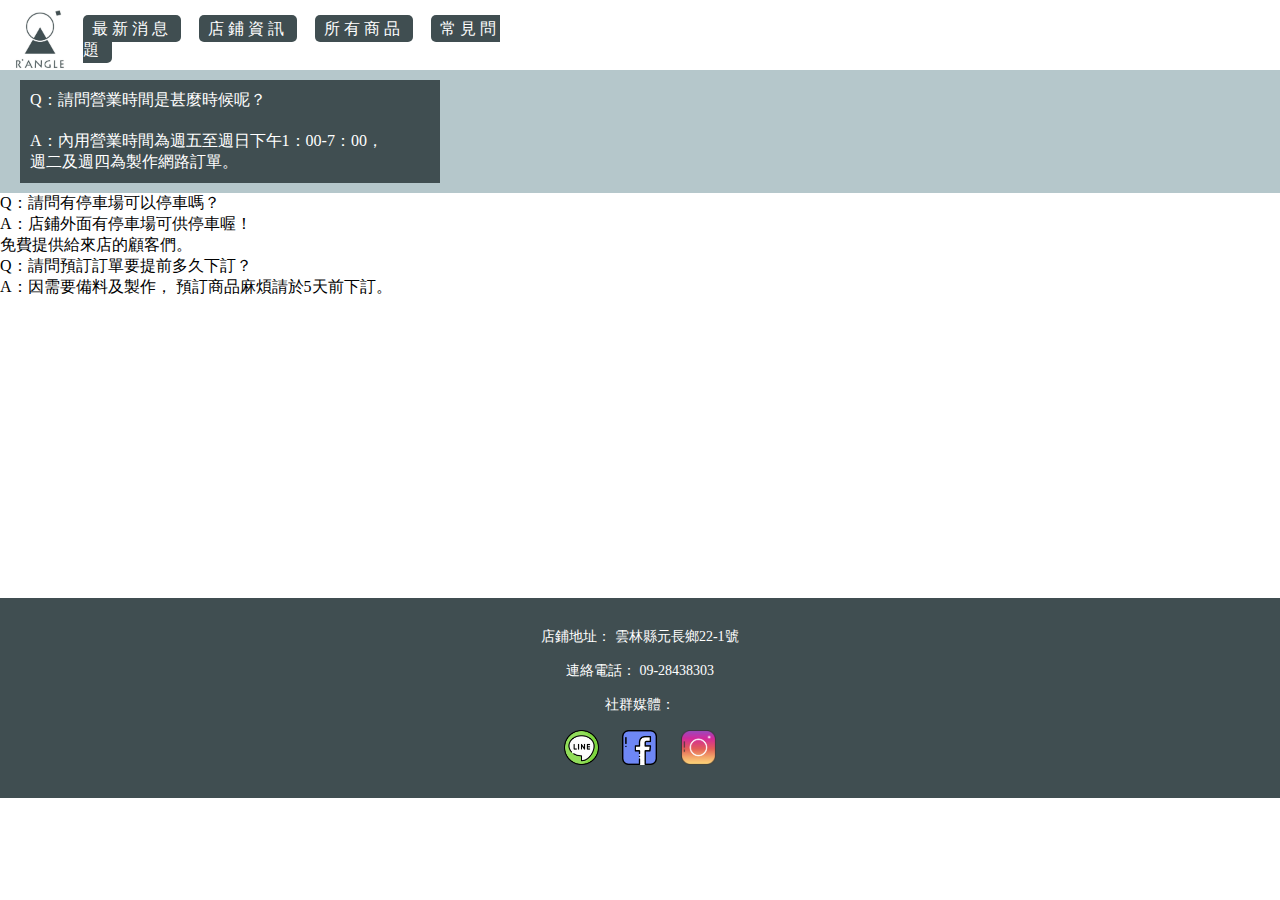
<file: M/common_problem.html>
<!DOCTYPE html>
<html lang="en">
<head>
    <link href="css/common.css" rel="stylesheet">
    <meta charset="UTF-8">
    <meta name="viewport" content="width=device-width, initial-scale=1.0">
    <title>方島R角_RAngle</title>
</head>
<body>
    <!-- 導覽列 -->
    <nav>
        <div class="angry">
            <div class="navone">
                <a class="sqlogo" href="index.html"><img src="images/logoone.jpg" alt=""/></a>
                
                <div class="says">
                    <a class="news" href="news.html">最新消息</a>
                    <a class="info" href="information.html">店鋪資訊</a>
                    <a class="produ" href="proudcts.html">所有商品</a>
                    <a class="common" href="common_problem.html">常見問題</a>
                </div>
            </div>

            <ul class="list" >
        
                <a class="list_title" href="" ><img src="images/burger-bar.png" alt=""/></a>
                <div class="drop">
                    <li class="item">
                        <a class="nnews" href="news.html">最新消息</a>
                    </li>
                    <li class="item">
                        <a class="iinfo" href="information.html">店鋪資訊</a>
                    </li>
                    <li class="item">
                        <a class="ppro" href="proudcts.html">所有商品</a>
                    </li>
                    <li class="item">
                        <a class="ccom" href="common_problem.html">常見問題</a>
                    </li>
                </div>
                </ul>
    </nav>


    <div class="all">
        <!--第一個問題-->
        <div class="qone">
            <p class="qone_q">
                Q：請問營業時間是甚麼時候呢？
            </p>
            <p class="qone_a">
                A：內用營業時間為週五至週日下午1：00-7：00，<br>
                   週二及週四為製作網路訂單。
            </p>
        </div>

        <!--第二個問題-->
        <div class="qtwo">
            <p class="qtwo_q">
                Q：請問有停車場可以停車嗎？
            </p>
            <p class="qtwo_a">
                A：店鋪外面有停車場可供停車喔！<br>
                   免費提供給來店的顧客們。
            </p>
        </div>

        <!--第三個問題-->
        <div class="qthree">
            <p class="qthree_q">
                Q：請問預訂訂單要提前多久下訂？
            </p>
            <p class="qthree_a">
                A：因需要備料及製作，
                   預訂商品麻煩請於5天前下訂。
            </p>
        </div>


</div>
</body>

<footer class="foot">
    <div class="footfoot">
        <p class='footone'>
            店鋪地址：
            雲林縣元長鄉22-1號<br><br>
        </p>

        <p class='foottwo'>
            連絡電話：
            09-28438303
        </p>

        <p class='foottwo'>
            <br>社群媒體：<br><br>
            <div class="connect">
                <a class="line" href=""><img src="images/line2.png" alt=""/></a>
                <a class="fb" href="https://www.facebook.com/people/%E6%96%B9%E5%B3%B6R%E8%A7%92-Rangle-%E7%94%9C%E9%BB%9E%E5%B7%A5%E4%BD%9C%E5%AE%A4/100079168703067/"target="_blank"><img src="images/facebook2.png" alt=""/></a>
                <a class="ig" href="https://www.instagram.com/r.angle2020/?hl=zh-tw"target="_blank"><img src="images/ig2.png" alt=""/></a>
            </div>
        </p>
    </div>
</footer>

</html>
</file>
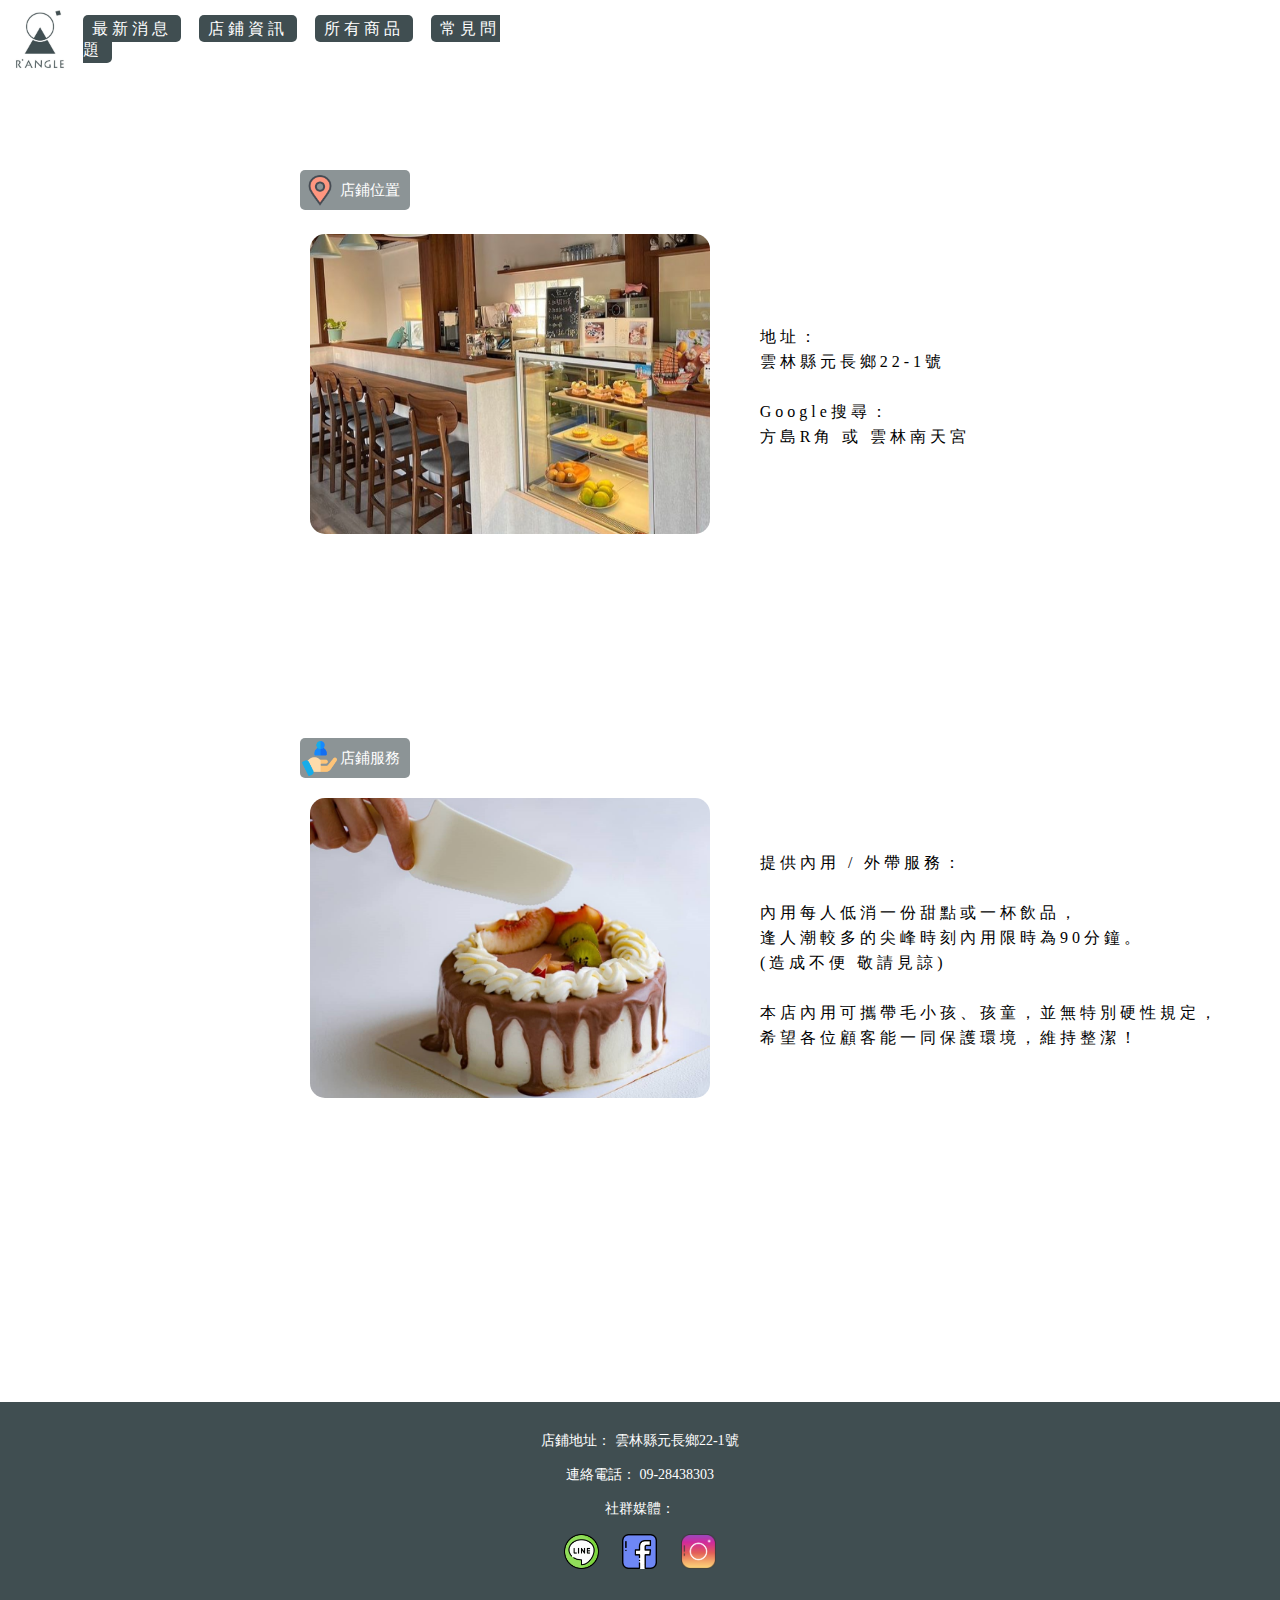
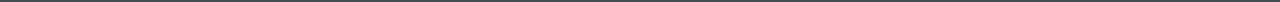
<file: M/information.html>
<!DOCTYPE html>
<html lang="en">
<head>
    <meta charset="UTF-8">
    <link href="css/information.css" rel="stylesheet">
    <meta name="viewport" content="width=device-width, initial-scale=1.0">
    <title>方島R角_RAngle</title>
</head>
<body>
    <!-- 導覽列 -->
    <nav>
        <div class="angry">
            <div class="navone">
                <a class="sqlogo" href="index.html"><img src="images/logoone.jpg" alt=""/></a>
                
                <div class="says">
                    <a class="news" href="news.html">最新消息</a>
                    <a class="info" href="information.html">店鋪資訊</a>
                    <a class="produ" href="proudcts.html">所有商品</a>
                    <a class="common" href="common_problem.html">常見問題</a>
                </div>
            </div>

            <ul class="list" >
        
                <a class="list_title" href="" ><img src="images/burger-bar.png" alt=""/></a>
                <div class="drop">
                    <li class="item">
                        <a class="nnews" href="news.html">最新消息</a>
                    </li>
                    <li class="item">
                        <a class="iinfo" href="information.html">店鋪資訊</a>
                    </li>
                    <li class="item">
                        <a class="ppro" href="proudcts.html">所有商品</a>
                    </li>
                    <li class="item">
                        <a class="ccom" href="common_problem.html">常見問題</a>
                    </li>
                </div>
                </ul>
    </nav>

    <!--內文-->
    <div class="all">

        <!-- 店鋪位置 -->
        <div class="loca">
            <div class="loca_one">
                <div class="loca_icon">
                    <img src="images/location.png" alt=""/>
                </div>

                <div class="loca_title">
                    <p>店鋪位置</p>
                </div>
            </div>


            <div class="loca_two">
                <div class="loca_photo">
                    <img src="images/eat.png" alt=""/>
                </div>
                <div class="loca_text">
                    <p>地址：<br>
                    雲林縣元長鄉22-1號<br><br>
                    
                    Google搜尋：<br>
                    方島R角 或 雲林南天宮
                    </p>
                </div>
            </div>
        </div>   
        
        <!-- 店鋪服務 -->
        <div class="service">
            <div class="ser_one">
                <div class="ser_icon">
                    <img src="images/customer.png" alt=""/>
                </div>

                <div class="ser_title">
                    <p>店鋪服務</p>
                </div>
            </div>


            <div class="ser_two">
                <div class="ser_photo">
                    <img src="images/cutcake.jpg" alt=""/>
                </div>
                <div class="ser_text">
                    <p>
                        提供內用 / 外帶服務：<br><br>

                        內用每人低消一份甜點或一杯飲品，<br>
                        逢人潮較多的尖峰時刻內用限時為90分鐘。<br>
                        (造成不便 敬請見諒)<br><br>
                        
                        本店內用可攜帶毛小孩、孩童，並無特別硬性規定，<br>
                        希望各位顧客能一同保護環境，維持整潔！
                    </p>
                </div>
            </div>
        </div>   
        

        


    </div>

</body>

<footer class="foot">
    <!-- 頁尾 -->
    <div class="footfoot">
        <p class='footone'>
            店鋪地址：
            雲林縣元長鄉22-1號<br><br>
        </p>

        <p class='foottwo'>
            連絡電話：
            09-28438303
        </p>

        <p class='foottwo'>
            <br>社群媒體：<br><br>
            <div class="connect">
                <a class="line" href=""><img src="images/line2.png" alt=""/></a>
                <a class="fb" href="https://www.facebook.com/people/%E6%96%B9%E5%B3%B6R%E8%A7%92-Rangle-%E7%94%9C%E9%BB%9E%E5%B7%A5%E4%BD%9C%E5%AE%A4/100079168703067/"target="_blank"><img src="images/facebook2.png" alt=""/></a>
                <a class="ig" href="https://www.instagram.com/r.angle2020/?hl=zh-tw"target="_blank"><img src="images/ig2.png" alt=""/></a>
            </div>
        </p>
    </div>
</footer>

</html>
</file>
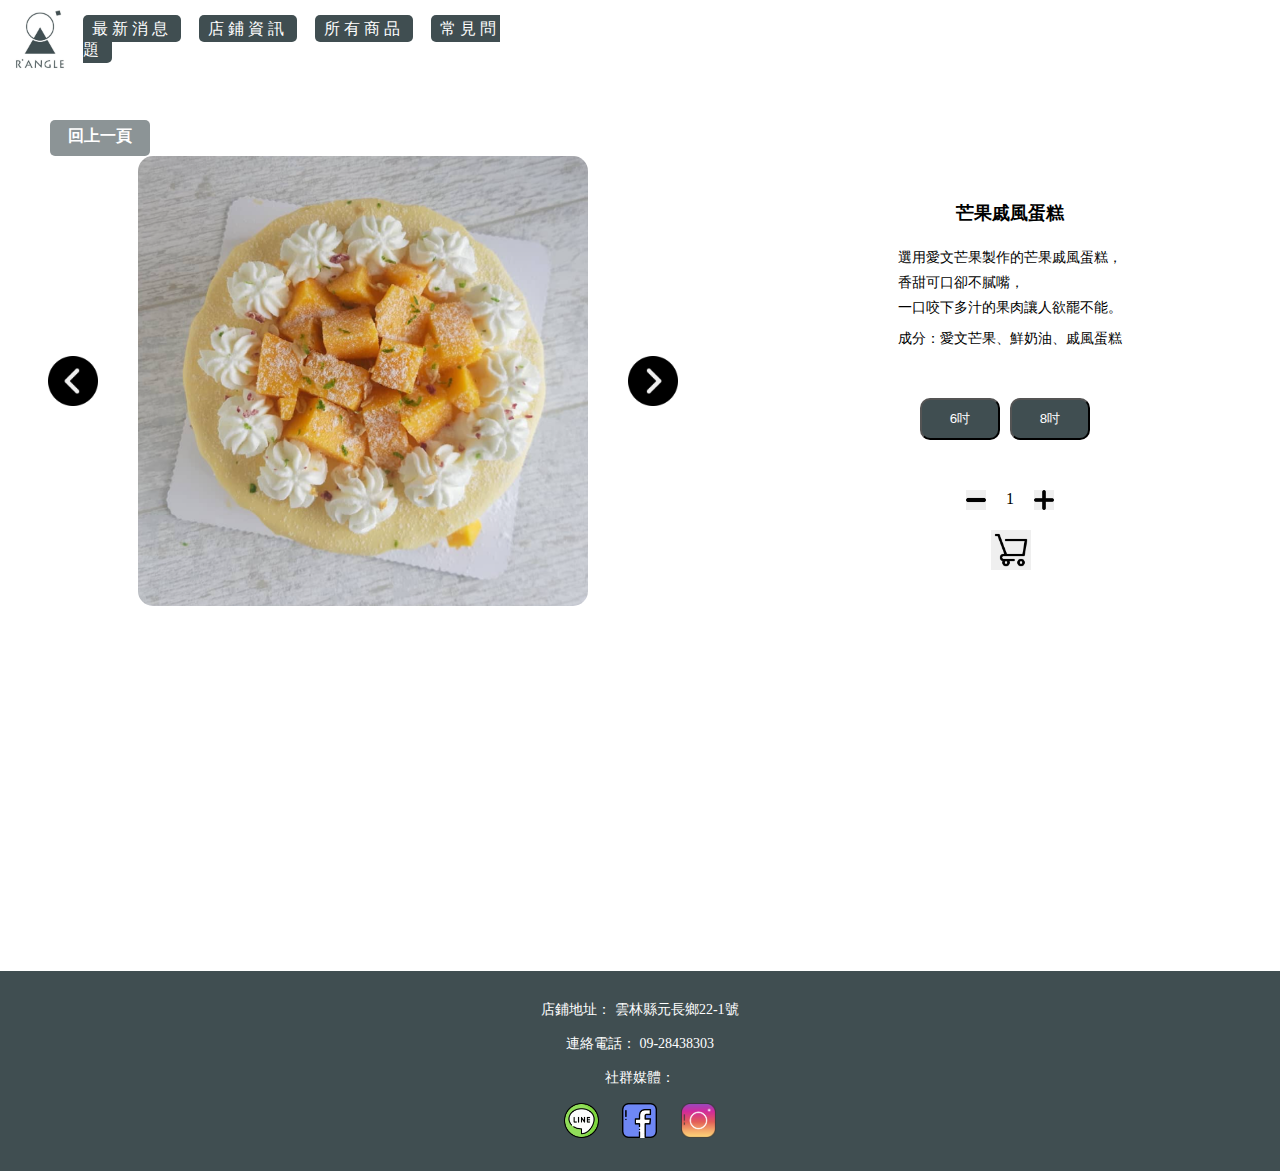
<file: M/proudct_mangocake.html>
<!DOCTYPE html>
<html lang="en">
<head>
    <link href="css/mangocake.css" rel="stylesheet">
    <meta charset="UTF-8">
    <meta name="viewport" content="width=device-width, initial-scale=1.0">
    <title>方島R角_RAngle</title>
</head>
<body>
    <!-- 導覽列 -->
    <nav>
        <div class="angry">
            <div class="navone">
                <a class="sqlogo" href="index.html"><img src="images/logoone.jpg" alt=""/></a>
                
                <div class="says">
                    <a class="news" href="news.html">最新消息</a>
                    <a class="info" href="information.html">店鋪資訊</a>
                    <a class="produ" href="proudcts.html">所有商品</a>
                    <a class="common" href="common_problem.html">常見問題</a>
                </div>
            </div>

            <ul class="list" >
        
                <a class="list_title" href="" ><img src="images/burger-bar.png" alt=""/></a>
                <div class="drop">
                    <li class="item">
                        <a class="nnews" href="news.html">最新消息</a>
                    </li>
                    <li class="item">
                        <a class="iinfo" href="information.html">店鋪資訊</a>
                    </li>
                    <li class="item">
                        <a class="ppro" href="proudcts.html">所有商品</a>
                    </li>
                    <li class="item">
                        <a class="ccom" href="common_problem.html">常見問題</a>
                    </li>
                </div>
                </ul>
    </nav>

    <div class="all">

        <div class="back">
             <a href="proudcts.html">回上一頁</a>
        </div>

        <div class="cakecake">
            <div class="mangocake">
                <div class="mangocakephoto">
                    <button class="arrow">
                        <img src="images/arrow.png" alt=""/>
                    </button>
                    <div class="photo">
                        <img src="images/man1.png" alt=""/>
                    </div>
                    <button class="next">
                        <img src="images/next.png" alt=""/>
                    </button>
                </div>

                <div class="mangocaketext">

                    <div class="name">
                        <p>芒果戚風蛋糕</p>
                    </div>
                    <div class="describe">
                        <p>選用愛文芒果製作的芒果戚風蛋糕，<br>香甜可口卻不膩嘴，<br>一口咬下多汁的果肉讓人欲罷不能。
                        </p>
                    </div>
                    <div class="element">
                        <p>成分：愛文芒果、鮮奶油、戚風蛋糕</p>
                    </div>

                    <div class="size">
                        <div>
                            <button class="six">6吋</button>
                        </div>
                        <div >
                            <button class="eight">8吋</button>
                        </div>
                    </div>

                    <div class="volume">
                        <button class="minus">
                            <img src="images/minus.png" alt=""/>
                        </button>
                       <div class="number">
                            1
                       </div>
                        <button class="plus">
                            <img src="images/plus.png" alt=""/>
                        </button>
                    </div>

                    <div class="buy">
                        <button class="buycar">
                        
                            <img src="images/cart.png" alt=""/>
                        </button>
                    </div>
                    

                </div>

            </div>
       </div>

    </div>
    
</body>

<footer class="foot">
    <div class="footfoot">
        <p class='footone'>
            店鋪地址：
            雲林縣元長鄉22-1號<br><br>
        </p>

        <p class='foottwo'>
            連絡電話：
            09-28438303
        </p>

        <p class='foottwo'>
            <br>社群媒體：<br><br>
            <div class="connect">
                <a class="line" href=""><img src="images/line2.png" alt=""/></a>
                <a class="fb" href="https://www.facebook.com/people/%E6%96%B9%E5%B3%B6R%E8%A7%92-Rangle-%E7%94%9C%E9%BB%9E%E5%B7%A5%E4%BD%9C%E5%AE%A4/100079168703067/"target="_blank"><img src="images/facebook2.png" alt=""/></a>
                <a class="ig" href="https://www.instagram.com/r.angle2020/?hl=zh-tw"target="_blank"><img src="images/ig2.png" alt=""/></a>
            </div>
        </p>
    </div>
</footer>


</html>
</file>
<file: M/css/common.css>
*{
    margin: 0;
    padding: 0;
    list-style: none;
    
}
::-webkit-scrollbar {
    width: 0;
  }

@font-face {
    font-family: 'Nagurigaki Crayon';
    src: url("c:\USERS\88690\APPDATA\LOCAL\MICROSOFT\WINDOWS\FONTS\CHALK (1).TTF");
  }

/*.listlist{
    visibility: hidden;
}*/

.drop{
    color: white;
}

.list{
    visibility: hidden;
    margin-right: 100px;
    margin-top: 250px;
    padding:0; /*清單左側會多約40px要消除*/
    display: inline;
    list-style: none;
    text-decoration: none;
    color: white;
    position: absolute;
    
    
}

.list_title{
   position: absolute;
}

.list img{
    height: 40px;
    width: 40px;
}

.list:focus .item{
    display: block;
}


.item{
    text-decoration: none;
    margin-bottom: 2px;
    border-bottom: none;
    display: none;
    position: relative;
    bottom:100%;
    margin-bottom: 20px;
}

.item a:hover{
    background-color: #708a90;
}

.list:hover .item{
    display: block;
}

.list:hover .list_title{
    visibility: hidden;
}

.nnews{
    padding-top: 100px;
    color: white;
    background-color: #404E51;
    padding:5px 9px;
    border-radius: 5px;
}

.iinfo{
    color: white;
    background-color: #404E51;
    padding:5px 9px;
    border-radius: 5px;
}

.ppro{
    color: white;
    background-color: #404E51;
    padding:5px 9px;
    border-radius: 5px;
}

.ccom{
    color: white;
    background-color: #404E51;
    padding:5px 9px;
    border-radius: 5px;
}

nav{
    background:rgb(255, 255, 255);
    height: 70px;
    width: auto;
    /*position:fixed;*/
    z-index: index 100;
    color: white;
    font-family: 'Nagurigaki Crayon';
    letter-spacing: 4px;
}

.angry{
    display: flex;
    flex-wrap:nowrap;
    justify-content:space-between;
    align-items:center;

}

nav a{
    text-decoration: none;
    font-size: 16px;
    color: white;
}

.navone{
    display: flex;
    align-items:center;
}

.sqlogo img{
    width: 60px;
    height: 60px;
    margin-left: 10px;
    margin-top: 10px;
}

.says{
    margin-top: 5px;
    margin-left: 13px;
}

.news{
    background-color: #404e51;
    padding:5px 9px;
    color: white;
    margin-right: 10px;
    border-radius: 5px;
}

.news:hover{
    background-color: #404e519a;
}

.info{
    background-color: #404E51;
    padding:5px 9px;
    color: white;
    margin-right: 10px;
    border-radius: 5px;
}

.info:hover{
    background-color: #404e519a;
}


.produ{
    background-color: #404E51;
    padding:5px 9px;
    color: white;
    margin-right: 10px;
    border-radius: 5px;
}

.produ:hover{
    background-color: #404e519a;
}




.common{
    background-color: #404E51;
    padding:5px 9px;
    color: white;
    margin-right: 838px;
    border-radius: 5px;
}

.common:hover{
    background-color: #404e519a;
}




.line img{
    width: 35px;
    height: 35px;
    
}

.fb img{
    width: 35px;
    height: 35px;
    margin-left: 20px;
    margin-right: 20px;
}

.ig img{
    width: 35px;
    height: 35px;
}

.qone{
    background-color:#85a3a99a;
    padding: 10px 20px;
}

.qone_q{
    font-size: 16px;
    color: white;
    background-color: #404E51;
    padding: 10px;
    width: 400px;
}

.qone_a{
    font-size: 16px;
    color: white;
    background-color: #404E51;
    padding: 10px;
    width: 400px;
}

.foot{
    display: flex;
    align-items: center;/*將內容上下至中*/
    justify-content: center;
    text-align: center;

    background-color: #404E51;
    height: 200px;
    
    font-size: 14px;
    color: white;
    margin-top: 300px;
}

@media (max-width:992px){/*螢幕寬度最大為991 平板套用*/
    


}

@media (max-width:768px){/*螢幕寬最大為767 手機套用*/

    .list{
        visibility: visible;
    }

    .bigname{
        font-size: 30px;
    }

    .says{
        display: none;
    }

    .run img{
        height: 200px;
        width: auto;
        margin-bottom: 200px;
    }

}
</file>
<file: M/css/information.css>
*{
    margin: 0;
    padding: 0;
    list-style: none;
    
}

::-webkit-scrollbar {
    width: 0;
  }

@font-face {
    font-family: 'Nagurigaki Crayon';
    src: url("c:\USERS\88690\APPDATA\LOCAL\MICROSOFT\WINDOWS\FONTS\CHALK (1).TTF");
  }

/*.listlist{
    visibility: hidden;
}*/

.drop{
    color: white;
}

.list{
    visibility: hidden;
    margin-right: 100px;
    margin-top: 250px;
    padding:0; /*清單左側會多約40px要消除*/
    display: inline;
    list-style: none;
    text-decoration: none;
    color: white;
    position: absolute;
    
    
}

.list_title{
   position: absolute;
}

.list img{
    height: 40px;
    width: 40px;
}

.list:focus .item{
    display: block;
}


.item{
    text-decoration: none;
    margin-bottom: 2px;
    border-bottom: none;
    display: none;
    position: relative;
    bottom:100%;
    margin-bottom: 20px;
}

.item a:hover{
    background-color: #708a90;
}

.list:hover .item{
    display: block;
}

.list:hover .list_title{
    visibility: hidden;
}

.nnews{
    padding-top: 100px;
    color: white;
    background-color: #404E51;
    padding:5px 9px;
    border-radius: 5px;
}

.iinfo{
    color: white;
    background-color: #404E51;
    padding:5px 9px;
    border-radius: 5px;
}

.ppro{
    color: white;
    background-color: #404E51;
    padding:5px 9px;
    border-radius: 5px;
}

.ccom{
    color: white;
    background-color: #404E51;
    padding:5px 9px;
    border-radius: 5px;
}

nav{
    background:rgb(255, 255, 255);
    height: 70px;
    width: auto;
    /*position:fixed;*/
    z-index: index 100;
    color: white;
    font-family: 'Nagurigaki Crayon';
    letter-spacing: 4px;
}

.angry{
    display: flex;
    flex-wrap:nowrap;
    justify-content:space-between;
    align-items:center;

}

nav a{
    text-decoration: none;
    font-size: 16px;
    color: white;
}

.navone{
    display: flex;
    align-items:center;
}

.sqlogo img{
    width: 60px;
    height: 60px;
    margin-left: 10px;
    margin-top: 10px;
}

.says{
    margin-top: 5px;
    margin-left: 13px;
}

.news{
    background-color: #404e51;
    padding:5px 9px;
    color: white;
    margin-right: 10px;
    border-radius: 5px;
}

.news:hover{
    background-color: #404e519a;
}

.info{
    background-color: #404E51;
    padding:5px 9px;
    color: white;
    margin-right: 10px;
    border-radius: 5px;
}

.info:hover{
    background-color: #404e519a;
}


.produ{
    background-color: #404E51;
    padding:5px 9px;
    color: white;
    margin-right: 10px;
    border-radius: 5px;
}

.produ:hover{
    background-color: #404e519a;
}




.common{
    background-color: #404E51;
    padding:5px 9px;
    color: white;
    margin-right: 838px;
    border-radius: 5px;
}

.common:hover{
    background-color: #404e519a;
}




.line img{
    width: 35px;
    height: 35px;
    
}

.fb img{
    width: 35px;
    height: 35px;
    margin-left: 20px;
    margin-right: 20px;
}

.ig img{
    width: 35px;
    height: 35px;
}

.loca{
    margin-top: 100px;
}

.loca_one{
    margin-top: 20px;
    margin-left: 300px;
    display: flex;
}

.loca_icon img{
    width: 40px;
    height: 40px;
    background-color: #404e519a;
    border-radius: 5px 0 0 5px;
}

.loca_title{
    font-size: 15px;
    color: white;
    background-color:#404e519a;
    width: 70px;
    height: 40px;
    display: flex;
    align-items: center;/*將內容上下至中*//*文字上下致中*/
    justify-content: start;/*文字左右致中*/
    border-radius: 0 5px 5px 0;
}

.loca_two{
    margin-top: 20px;
    display: flex;
    justify-content: center;
    margin-bottom: 40px;
}

.loca_photo img{
    width: 400px;
    height: 300px;
    margin-right: 50px;
    border-radius: 15px;
}

.loca_text{
    font-size: 16px;
    display: flex;
    align-items: center;
    letter-spacing:4px;
    line-height:25px;
    
}

.service{
    margin-top: 200px;
}


.ser_one{
    margin-top: 20px;
    margin-left: 300px;
    display: flex;
}

.ser_icon img{
    padding-top: 3px;
    padding-left: 2px;
    width: 35px;
    height: 35px;
    
}

.ser_icon{
    width: 40px;
    height: 40px;
    background-color: #404e519a;
    border-radius: 5px 0 0 5px;
}

.ser_title{
    font-size: 15px;
    color: white;
    background-color:#404e519a;
    width: 70px;
    height: 40px;
    display: flex;
    align-items: center;/*將內容上下至中*//*文字上下致中*/
    justify-content: start;/*文字左右致中*/
    border-radius: 0 5px 5px 0
}

.ser_two{
    margin-top: 20px;
    display: flex;
    justify-content: center;
    margin-bottom: 40px;
}

.ser_photo img{
    width: 400px;
    height: 300px;
    margin-left: 250px;
    border-radius: 15px;
}

.ser_text{
    font-size: 16px;
    display: flex;
    align-items: center;
    letter-spacing:4px;
    line-height:25px;
    margin-left: 50px;
}










.foot{
    display: flex;
    align-items: center;/*將內容上下至中*/
    justify-content: center;
    text-align: center;

    background-color: #404E51;
    height: 200px;
    
    font-size: 14px;
    color: white;
    margin-top: 300px;
}

@media (max-width:992px){/*螢幕寬度最大為991 平板套用*/
    


}

@media (max-width:768px){/*螢幕寬最大為767 手機套用*/

    .list{
        visibility: visible;
    }

    .bigname{
        font-size: 30px;
    }

    .says{
        display: none;
    }

    .run img{
        height: 200px;
        width: auto;
        margin-bottom: 200px;
    }

}
</file>
<file: M/css/mangocake.css>
*{
    margin: 0;
    padding: 0;
    list-style: none;
    
}
::-webkit-scrollbar {
    width: 0;
  }

@font-face {
    font-family: 'Nagurigaki Crayon';
    src: url("c:\USERS\88690\APPDATA\LOCAL\MICROSOFT\WINDOWS\FONTS\CHALK (1).TTF");
  }

/*.listlist{
    visibility: hidden;
}*/

.drop{
    color: white;
}

.list{
    visibility: hidden;
    margin-right: 100px;
    margin-top: 250px;
    padding:0; /*清單左側會多約40px要消除*/
    display: inline;
    list-style: none;
    text-decoration: none;
    color: white;
    position: absolute;
    
    
}

.list_title{
   position: absolute;
}

.list img{
    height: 40px;
    width: 40px;
}

.list:focus .item{
    display: block;
}


.item{
    text-decoration: none;
    margin-bottom: 2px;
    border-bottom: none;
    display: none;
    position: relative;
    bottom:100%;
    margin-bottom: 20px;
}

.item a:hover{
    background-color: #708a90;
}

.list:hover .item{
    display: block;
}

.list:hover .list_title{
    visibility: hidden;
}

.nnews{
    padding-top: 100px;
    color: white;
    background-color: #404E51;
    padding:5px 9px;
    border-radius: 5px;
}

.iinfo{
    color: white;
    background-color: #404E51;
    padding:5px 9px;
    border-radius: 5px;
}

.ppro{
    color: white;
    background-color: #404E51;
    padding:5px 9px;
    border-radius: 5px;
}

.ccom{
    color: white;
    background-color: #404E51;
    padding:5px 9px;
    border-radius: 5px;
}

nav{
    background:rgb(255, 255, 255);
    height: 70px;
    width: auto;
    /*position:fixed;*/
    z-index: index 100;
    color: white;
    font-family: 'Nagurigaki Crayon';
    letter-spacing: 4px;
}

.angry{
    display: flex;
    flex-wrap:nowrap;
    justify-content:space-between;
    align-items:center;

}

nav a{
    text-decoration: none;
    font-size: 16px;
    color: white;
}

.navone{
    display: flex;
    align-items:center;
}

.sqlogo img{
    width: 60px;
    height: 60px;
    margin-left: 10px;
    margin-top: 10px;
}

.says{
    margin-top: 5px;
    margin-left: 13px;
}

.news{
    background-color: #404e51;
    padding:5px 9px;
    color: white;
    margin-right: 10px;
    border-radius: 5px;
}

.news:hover{
    background-color: #404e519a;
}

.info{
    background-color: #404E51;
    padding:5px 9px;
    color: white;
    margin-right: 10px;
    border-radius: 5px;
}

.info:hover{
    background-color: #404e519a;
}


.produ{
    background-color: #404E51;
    padding:5px 9px;
    color: white;
    margin-right: 10px;
    border-radius: 5px;
}

.produ:hover{
    background-color: #404e519a;
}




.common{
    background-color: #404E51;
    padding:5px 9px;
    color: white;
    margin-right: 838px;
    border-radius: 5px;
}

.common:hover{
    background-color: #404e519a;
}




.line img{
    width: 35px;
    height: 35px;
    
}

.fb img{
    width: 35px;
    height: 35px;
    margin-left: 20px;
    margin-right: 20px;
}

.ig img{
    width: 35px;
    height: 35px;
}


.back {
    background-color: #404e519a;
   font-family: 'Nagurigaki Crayon';
    width: 100px;
    height: 30px;
    text-align:center;
    margin-top: 50px;
    margin-left: 50px;
    padding-top: 6px;
    border-radius: 5px;
}

.back a{
    text-decoration: none; 
    color: white;
    font-size: 16px;
    font-weight: bolder;
}

.mangocake{
    display: flex;
    justify-content: center;
}

.mangocakephoto{
    display: flex;
    align-content: center;
}

.arrow img{
    width: 50px;
    height: 50px;
    
}

.arrow{
    width: 50px;
    height: 50px;
    margin-right: 40px;
    margin-left: -40px;
    margin-top: 200px;
    border: none;
    border-radius: 50%;
}

.next{
    width: 50px;
    height: 50px;
    margin-right: 50px;
    margin-left: 40px;
    margin-top: 200px;
    border: none;
    border-radius: 50%;
}

.arrow:hover{
    background-color: #404e519a;
}

.next:hover{
    background-color: #404e519a;
}

.photo img{
    width: 450px;
    height: 450px;
    border-radius: 15px;
}

.next img{
    width: 50px;
    height: 50px;
    
}

.mangocaketext{
    margin: 70px;
    height: 400px;
    padding-left: 100px;
    margin-top: 45px;
}

.name{
    font-size: 18px;
    font-weight: bold;
    text-align: center;
    padding-bottom: 20px;
}

.describe{
    font-size: 14px;
    padding-bottom: 10px;
    line-height: 25px;
}

.element{
    font-size: 14px;
    padding-bottom: 50px;
}

.size{
    display: flex;
    justify-content: center;
    font-size: 16px;
    padding-bottom: 50px;
}

.six{
    background-color: #404E51;
    width: 80px;
    color: white;
    margin-right: 10px;
    padding-top: 10px;
    padding-bottom: 10px;
    text-align: center;
    border-radius: 10px;
}

.six:hover{
    background-color: #404e519a;
}

.eight{
    background-color: #404E51;
    width: 80px;
    color: white;
    margin-right: 10px;
    padding-top: 10px;
    padding-bottom: 10px;
    text-align: center;
    border-radius: 10px;
}

.eight:hover{
    background-color: #404e519a;
}

.volume{
    display: flex;
    justify-content: center;
    font-size: 16px;
}

.minus{
    border: none;
    width: 20px;
    height: 20px;
    margin-right: 20px;
}

.minus:hover{
    background-color: #82828288;
    border-radius: 50%;
}

.minus img{
    width: 20px;
    height: 20px;
    margin-right: 20px;
}

.plus img{
    width: 20px;
    height: 20px;
}

.plus{
    border: none;
    width: 20px;
    height: 20px;
    margin-left: 20px;
}

.plus:hover{
    background-color: #82828288;
    border-radius: 50%;
}


.buycar:hover{
    background-color: #82828288;
    border-radius: 50%;
}

.buycar img{
    width: 40px;
    height: 40px;
}

.buycar{
    border: none;
    width: 40px;
    height: 40px;
    margin-top: 20px;
    margin-left: 93px;
    display: flex;
    text-align: center;
}





.foot{
    display: flex;
    align-items: center;/*將內容上下至中*/
    justify-content: center;
    text-align: center;

    background-color: #404E51;
    height: 200px;
    
    font-size: 14px;
    color: white;
    margin-top: 300px;
}

@media (max-width:992px){/*螢幕寬度最大為991 平板套用*/
    


}

@media (max-width:768px){/*螢幕寬最大為767 手機套用*/

    .list{
        visibility: visible;
    }

    .bigname{
        font-size: 30px;
    }

    .says{
        display: none;
    }

    .run img{
        height: 200px;
        width: auto;
        margin-bottom: 200px;
    }

    

}
</file>
